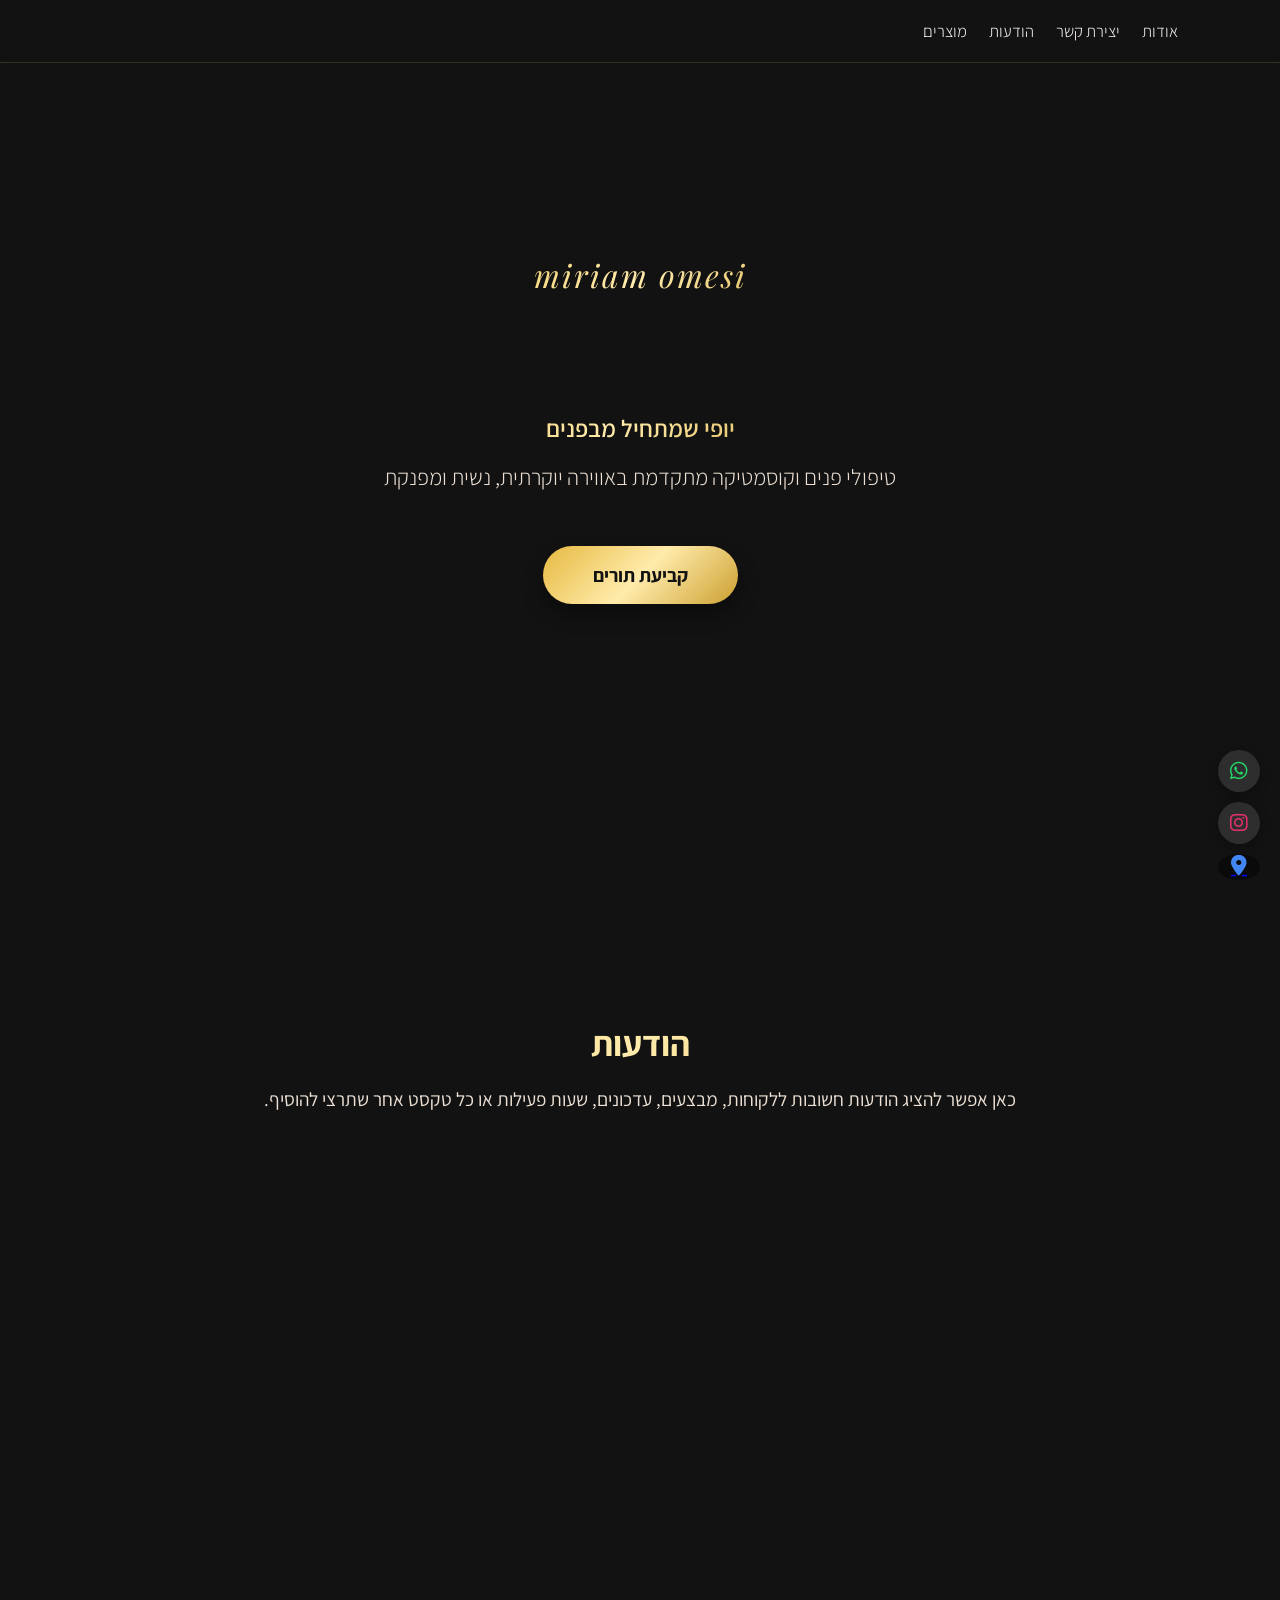
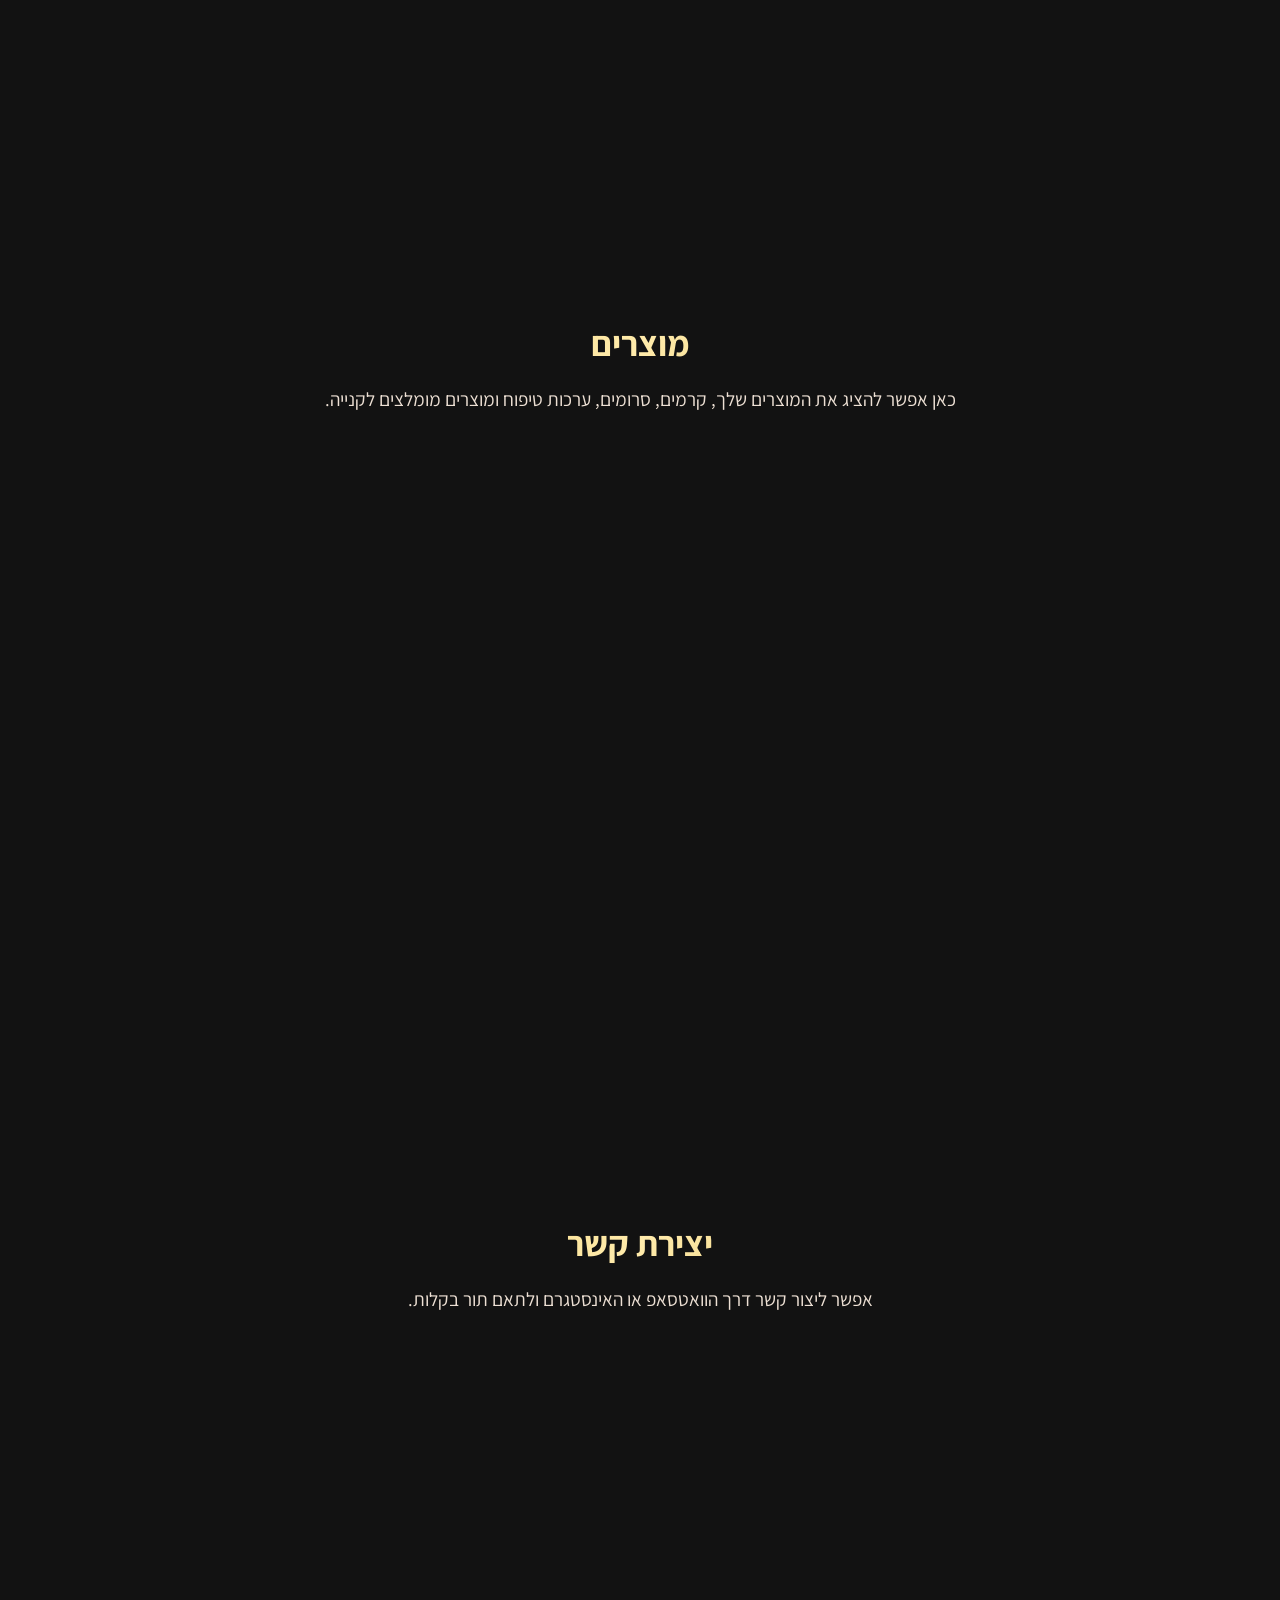
<file: clinica/index.html>
<!DOCTYPE html>
<html lang="he" dir="rtl">
<head>
  <meta charset="UTF-8">
  <meta name="viewport" content="width=device-width, initial-scale=1.0">

  <title>קליניקה לקוסמטיקה | יופי וטיפוח</title>

  <link rel="stylesheet" href="style.css">
  <link href="https://fonts.googleapis.com/css2?family=Assistant:wght@300;400;700;800&family=Playfair+Display:ital,wght@0,700;1,700&display=swap" rel="stylesheet">
  <link rel="stylesheet" href="https://cdnjs.cloudflare.com/ajax/libs/font-awesome/6.5.0/css/all.min.css">
</head>
<body>

  <!-- תפריט עליון -->
  <nav class="navbar">
    <div class="menu-toggle" id="menu-toggle" aria-label="פתח תפריט">
      <span></span>
      <span></span>
      <span></span>
    </div>

    <div class="nav-links" id="nav-links">
      <a href="#about">אודות</a>
      <a href="#contact">יצירת קשר</a>
      <a href="#messages">הודעות</a>
      <a href="#products">מוצרים</a>
    </div>
  </nav>

  <!-- אזור ראשי -->
  <header class="hero" id="about">
    <div class="hero-content">
      <h1 class="gold-text">
<div class="logo-center">miriam omesi</div>
    יופי שמתחיל מבפנים</h1>
      <p>טיפולי פנים וקוסמטיקה מתקדמת באווירה יוקרתית, נשית ומפנקת</p>
      <a href="#contact" class="gold-btn">קביעת תורים</a>
    </div>
  </header>

  <!-- הודעות -->
  <section id="messages">
    <h2>הודעות</h2>
    <p>
      כאן אפשר להציג הודעות חשובות ללקוחות, מבצעים, עדכונים,
      שעות פעילות או כל טקסט אחר שתרצי להוסיף.
    </p>
  </section>

  <!-- מוצרים -->
  <section id="products">
    <h2>מוצרים</h2>
    <p>
      כאן אפשר להציג את המוצרים שלך, קרמים, סרומים, ערכות טיפוח
      ומוצרים מומלצים לקנייה.
    </p>
  </section>

  <!-- יצירת קשר -->
  <section id="contact">
    <h2>יצירת קשר</h2>
    <p>
      אפשר ליצור קשר דרך הוואטסאפ או האינסטגרם ולתאם תור בקלות.
    </p>
  </section>

  <!-- אייקונים צפים -->
  <div class="floating-social">
    <a href="https://wa.me/972501234567" target="_blank" class="social whatsapp" aria-label="WhatsApp">
      <i class="fa-brands fa-whatsapp"></i>
    </a>

    <a href="https://instagram.com/YOUR_USERNAME" target="_blank" class="social instagram" aria-label="Instagram">
      <i class="fa-brands fa-instagram"></i>
    </a>
    <a href="https://www.google.com/maps?q=יהדות+איטליה+12+נתיבות" target="_blank" class="social-icon map-icon">
  <i class="fas fa-location-dot"></i>
</a>
    
  </div>
<script src="script.js"></script>

</body>
</html>
</file>
<file: clinica/style.css>
@import url('https://fonts.googleapis.com/css2?family=Assistant:wght@300;400;700;800&family=Playfair+Display:ital,wght@0,700;1,700&display=swap');

/* =========================
   צבעים והגדרות כלליות
========================= */
:root {
  --bg-color: #121212;
  --accent-gold: linear-gradient(135deg, #e6b940 0%, #ffebab 50%, #cca030 100%);
  --text-light: #fdf5f5;
  --text-soft: #ede0d4;
  --dark-text: #121212;
  --shadow-dark: 0 10px 20px rgba(0, 0, 0, 0.4);
  --shadow-gold: 0 15px 30px rgba(230, 185, 64, 0.4);
  --transition: 0.3s ease;

  --font-main: 'Assistant', sans-serif;
  --font-logo: 'Playfair Display', serif;
}

/* =========================
   איפוס בסיסי
========================= */
* {
  margin: 0;
  padding: 0;
  box-sizing: border-box;
}

html {
  scroll-behavior: smooth;
}

body {
  font-family: var(--font-main);
  background-color: var(--bg-color);
  color: var(--text-light);
  direction: rtl;
  overflow-x: hidden;
}

/* =========================
   סרגל עליון
========================= */
.navbar {
  position: fixed;
  top: 0;
  right: 0;
  width: 100%;
  display: flex;
  justify-content: space-between;
  align-items: center;
  padding: 20px 8%;
  background:000#;
  backdrop-filter: blur(8px);
  z-index: 9999;
  border-bottom: 1px solid rgba(255, 235, 171, 0.15);
}

.logo {
  font-family: var(--font-logo);
  font-size: 2rem;
  font-style: italic;
  font-weight: 700;
  letter-spacing: 1px;
  background: var(--accent-gold);
  -webkit-background-clip: text;
  -webkit-text-fill-color: transparent;
}

.nav-links {
  display: flex;
  align-items: center;
  gap: 22px;
}

.nav-links a {
  text-decoration: none;
  color: var(--text-light);
  font-weight: 300;
  font-size: 1.05rem;
  transition: var(--transition);
}

.nav-links a:hover {
  color: #ffebab;
}

/* =========================
   כפתור 3 פסים
========================= */
.menu-toggle {
  display: none;
  flex-direction: column;
  gap: 5px;
  cursor: pointer;
}

.menu-toggle span {
  width: 28px;
  height: 3px;
  border-radius: 3px;
  background: #ffebab;
}

/* =========================
   אזור ראשי
========================= */
.hero {
  min-height: 100vh;
  display: flex;
  justify-content: center;
  align-items: center;
  text-align: center;
  padding: 140px 20px 80px;
}

.hero-content {
  max-width: 900px;
}

.gold-text {
  margin: 0 0 15px 0;
  font-size: 1.5rem;
  font-weight: 600;
  line-height: 1.2;
  background: var(--accent-gold);
  -webkit-background-clip: text;
  -webkit-text-fill-color: transparent;
}

.hero p {
  margin: 0 0 20px 0;
  font-size: 1.4rem;
  font-weight: 300;
  color: var(--text-soft);
  line-height: 1.7;
}

/* =========================
   כפתור זהב
========================= */
.gold-btn {
  display: inline-block;
  margin-top: 30px;
  padding: 16px 50px;
  border-radius: 50px;
  text-decoration: none;
  font-size: 1.2rem;
  font-weight: 700;
  color: var(--dark-text);
  background: var(--accent-gold);
  box-shadow: var(--shadow-dark);
  transition: var(--transition);
}

.gold-btn:hover {
  transform: translateY(-3px);
  box-shadow: var(--shadow-gold);
}

/* =========================
   סקשנים
========================= */
section {
  min-height: 100vh;
  padding: 120px 20px 80px;
  scroll-margin-top: 100px;
}

section h2 {
  text-align: center;
  margin-bottom: 16px;
  font-size: 2.2rem;
  background: var(--accent-gold);
  -webkit-background-clip: text;
  -webkit-text-fill-color: transparent;
}

section p {
  text-align: center;
  font-size: 1.2rem;
  color: var(--text-soft);
  line-height: 1.8;
}

/* =========================
   אייקונים מרחפים
========================= */
.floating-social {
  position: fixed;
  right: 20px;
  bottom: 20px;
  display: flex;
  flex-direction: column;
  gap: 10px;
  z-index: 9999;
}

.social {
  width: 42px;
  height: 42px;
  border-radius: 50%;
  display: flex;
  align-items: center;
  justify-content: center;
  text-decoration: none;
  background: rgba(255, 255, 255, 0.12);
  backdrop-filter: blur(6px);
  box-shadow: 0 4px 12px rgba(0, 0, 0, 0.25);
  transition: var(--transition);
}

.social:hover {
  transform: scale(1.08);
}

.social i {
  font-size: 20px;
}

.whatsapp {
  color: #25D366;
}

.instagram {
  color: #E1306C;
}

/* =========================
   מובייל
========================= */
@media (max-width: 768px) {
  .navbar {
    padding: 18px 20px;
  }

  .logo {
    font-size: 1.6rem;
  }

  .menu-toggle {
    display: flex;
  }

  .nav-links {
    display: none;
    position: absolute;
    top: 78px;
    right: 20px;
    flex-direction: column;
    align-items: flex-start;
    gap: 14px;
    background: 000#;
    padding: 18px;
    border-radius: 16px;
    box-shadow: var(--shadow-dark);
    min-width: 220px;
  }

  .nav-links.active {
    display: flex;
  }

  .nav-links a {
    font-size: 1rem;
  }

  .gold-text {
    font-size: 2.5rem;
  }

  .hero p {
    font-size: 1.1rem;
  }

  .gold-btn {
    padding: 14px 35px;
    font-size: 1rem;
  }

  .social {
    width: 38px;
    height: 38px;
  }

  .social i {
    font-size: 18px;
  }
}

/* =========================
   מסכים גדולים
========================= */
@media (min-width: 769px) {
  .social {
    width: 42px;
    height: 42px;
  }

  .social i {
    font-size: 20px;
  }
}
.logo-center {
  font-family: 'Playfair Display', serif;
  font-size: 2rem;
  font-weight: 200; /* דק */
  font-style: italic;
  letter-spacing: 2px;
  margin-bottom: 20px;
  
  background: linear-gradient(135deg, #e6b940, #ffebab, #cca030);
  -webkit-background-clip: text;
  -webkit-text-fill-color: transparent;

  text-align: center;
}
.hero-content {
  text-align: center;
}
.logo-center {
  position: relative;
  top: -100px;
}
.map-icon i {
  font-size: 28px; /* תכוון לפי מה שמתאים אצלך */
}

.fa-location-dot {
  transform: scale(0.85);
}
.map-icon i {
  font-size: 26px;
}

.fa-location-dot {
  transform: scale(0.78);
}
.map-icon {
  background: rgba(0, 0, 0, 0.4); /* אותו עיגול כמו האחרים */
  border-radius: 50%;
  display: flex;
  align-items: center;
  justify-content: center;
}

.map-icon i {
  font-size: 26px;
  transform: translateY(-1px) scale(0.8);
  color: #4285F4; /* כחול כמו גוגל */
}
</file>
